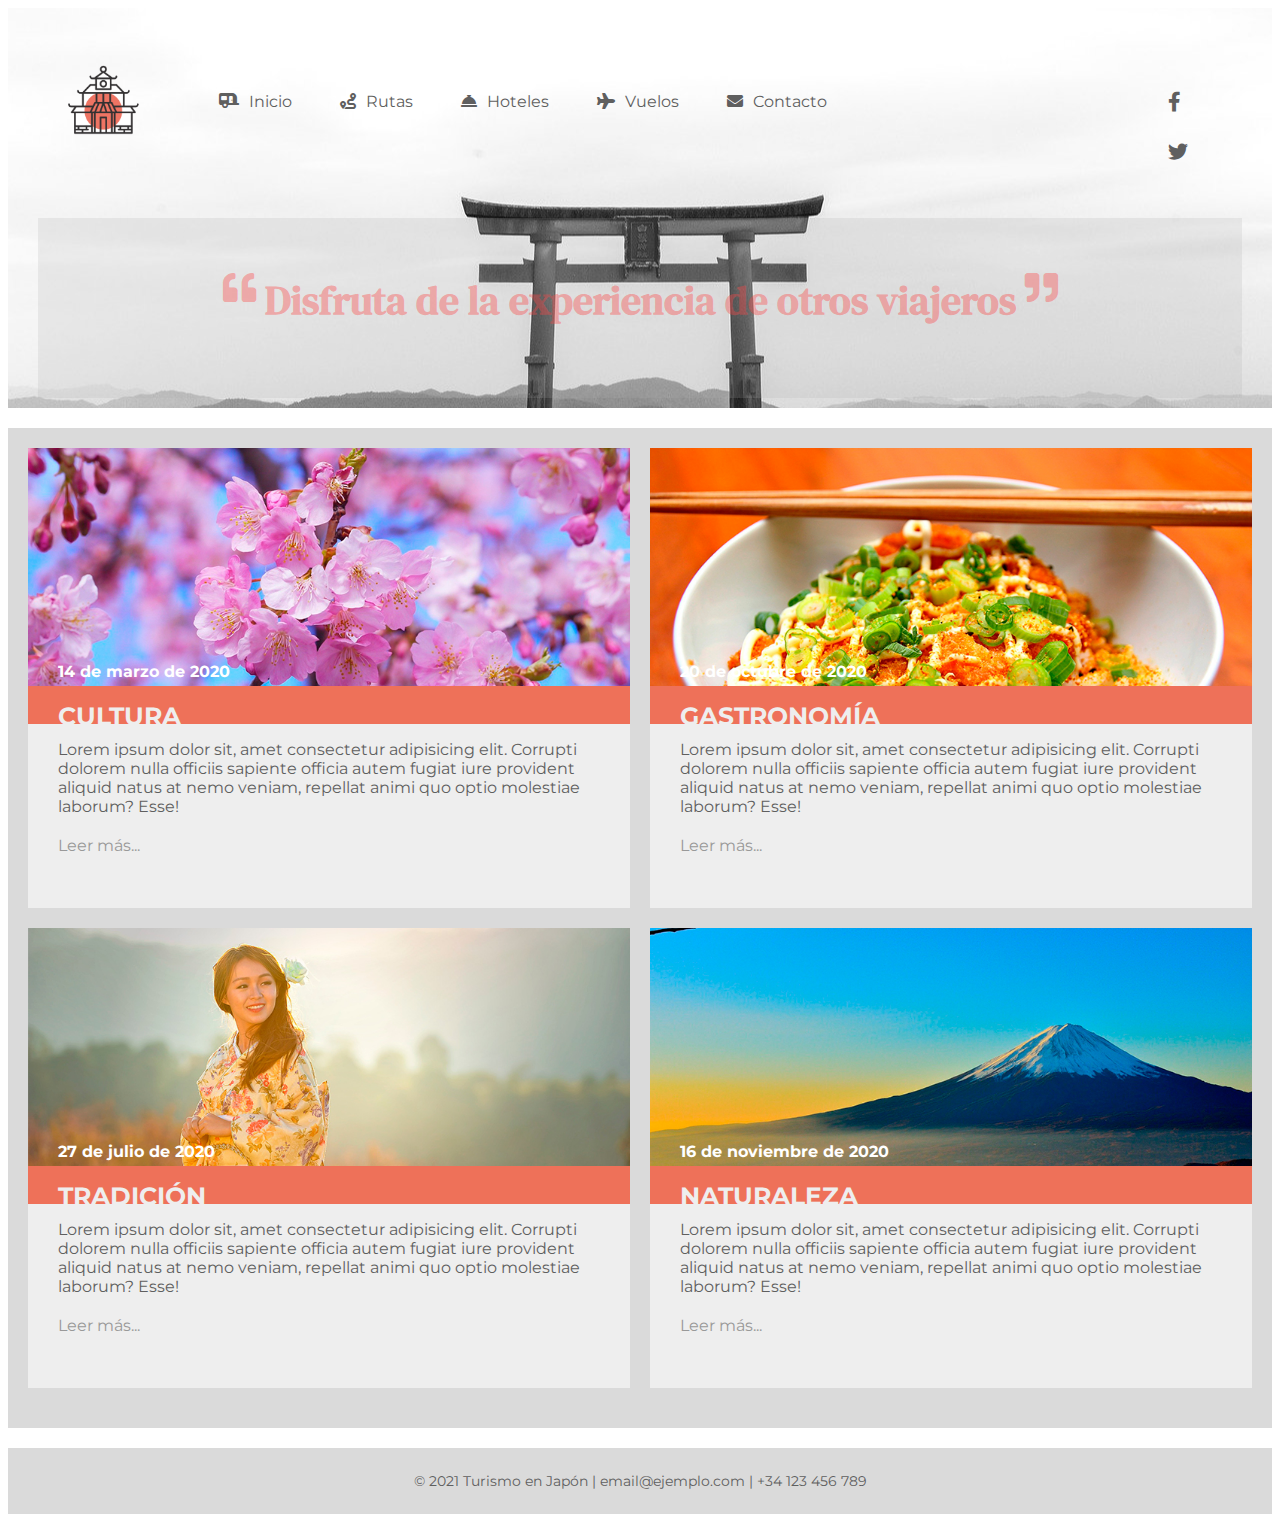
<file: M3-ejercicio6-grid/index.html>
<!DOCTYPE html>
<html lang="es">

<head>
    <meta charset="UTF-8">
    <meta http-equiv="X-UA-Compatible" content="IE=edge">
    <meta name="viewport" content="width=device-width, initial-scale=1.0">
    <title>Turismo en Japón</title>
    <!-- FONT AWESOME -->
    <link rel="stylesheet" href="https://cdnjs.cloudflare.com/ajax/libs/font-awesome/5.15.2/css/all.min.css">

    <!-- FUENTES -->
    <link rel="preconnect" href="https://fonts.gstatic.com">
    <link href="https://fonts.googleapis.com/css2?family=DM+Serif+Text&family=Montserrat:wght@300;500;700&display=swap"
        rel="stylesheet">

    <link rel="stylesheet" href="styles/estilo.css">

</head>

<body>
    <!-- CABECERA -->
    <header>
        <!-- Contenedor cabecera, contiene barra navegación -->
        <div class="cab-container">
            <!-- cab-container tendrá a su vez dos containers (arriba/abajo) -->
            <div class="arriba-container">
                <!-- items -->
                <!-- LOGO -->
                <div class="logo">
                    <a href="#"><img src="images/logo.png" alt="logo"></a>
                </div>
                <!-- BARRA DE NAVEGACIÓN-->
                <div class="nav-bar">
                    <nav>
                        <ul>
                            <li><a href="#">
                                    <p class="fas fa-caravan"></p>Inicio
                                </a></li>
                            <li><a href="#">
                                    <p class="fas fa-route"></p>Rutas
                                </a></li>
                            <li><a href="#">
                                    <p class="fas fa-concierge-bell"></p>Hoteles
                                </a></li>
                            <li><a href="#">
                                    <p class="fas fa-plane"></p>Vuelos
                                </a></li>
                            <li><a href="#">
                                    <p class="fa fa-envelope"></p>Contacto
                                </a></li>
                        </ul>
                    </nav>
                </div>
                <!-- REDES -->
                <div class="redes">
                    <ul>
                        <li><a href="#" class="fab fa-facebook-f"></a></li>
                        <li><a href="#" class="fab fa-twitter"></a></li>
                    </ul>
                </div>
            </div>
            <!-- FRASE CABECERA-->
            <div class="abajo-container">
                <!-- items -->
                <div>
                    <h2><sup class="fa fa-quote-left"></sup> Disfruta de la experiencia de otros viajeros <sup
                            class="fa fa-quote-right"></sup></h2>
                </div>
            </div>
        </div>


    </header>

    <!-- CONTENIDO -->
    <article>
        <!-- Conteneder de contenido central -->
        <div class="cont-container">
            <!-- container con dos containers (izq-dcha)-->
            <div class="cont-izq">
                <div class="cont-article">
                    <!-- cuadro arriba a la derecha -->
                    <div class="imagen1">
                        <!-- div imagen -->
                        <div>
                            <!-- div fecha imagen -->
                            <p class="fecha">14 de marzo de 2020</p>
                        </div>
                        <div class="pie-imagen">
                            <!-- div pie de imagen -->
                            <h4>CULTURA</h4>
                        </div>
                    </div>
                    <div>
                        <!-- texto introductorio-->
                        <p>Lorem ipsum dolor sit, amet consectetur adipisicing elit. Corrupti dolorem nulla officiis
                            sapiente officia autem fugiat iure provident aliquid natus at nemo veniam, repellat animi
                            quo optio molestiae laborum? Esse!</p>
                    </div>
                    <div class="leerMas">
                        <a href="#">Leer más...</a>
                    </div>
                </div>
                <div class="cont-article">
                    <!-- cuadro arriba a la derecha -->
                    <div class="imagen2">
                        <!-- div imagen -->
                        <div>
                            <!-- div fecha imagen -->
                            <p class="fecha">27 de julio de 2020</p>
                        </div>
                        <div class="pie-imagen">
                            <!-- div pie de imagen -->
                            <h4>TRADICIÓN</h4>
                        </div>
                    </div>
                    <div>
                        <!-- texto introductorio-->
                        <p>Lorem ipsum dolor sit, amet consectetur adipisicing elit. Corrupti dolorem nulla officiis
                            sapiente officia autem fugiat iure provident aliquid natus at nemo veniam, repellat animi
                            quo optio molestiae laborum? Esse!</p>
                    </div>
                    <div class="leerMas">
                        <a href="#">Leer más...</a>
                    </div>
                </div>
            </div>

            <div class="cont-dcha">
                <div class="cont-article">
                    <!-- cuadro arriba a la derecha -->
                    <div class="imagen3">
                        <!-- div imagen -->
                        <div>
                            <!-- div fecha imagen -->
                            <p class="fecha">20 de octubre de 2020</p>
                        </div>
                        <div class="pie-imagen">
                            <!-- div pie de imagen -->
                            <h4>GASTRONOMÍA</h4>
                        </div>
                    </div>
                    <div>
                        <!-- texto introductorio-->
                        <p>Lorem ipsum dolor sit, amet consectetur adipisicing elit. Corrupti dolorem nulla officiis
                            sapiente officia autem fugiat iure provident aliquid natus at nemo veniam, repellat animi
                            quo optio molestiae laborum? Esse!</p>
                    </div>
                    <div class="leerMas">
                        <a href="#">Leer más...</a>
                    </div>
                </div>
                <div class="cont-article">
                    <!-- cuadro arriba a la derecha -->
                    <div class="imagen4">
                        <!-- div imagen -->
                        <div>
                            <!-- div fecha imagen -->
                            <p class="fecha">16 de noviembre de 2020</p>
                        </div>
                        <div class="pie-imagen">
                            <!-- div pie de imagen -->
                            <h4>NATURALEZA</h4>
                        </div>
                    </div>
                    <div>
                        <!-- texto introductorio-->
                        <p>Lorem ipsum dolor sit, amet consectetur adipisicing elit. Corrupti dolorem nulla officiis
                            sapiente officia autem fugiat iure provident aliquid natus at nemo veniam, repellat animi
                            quo optio molestiae laborum? Esse!</p>
                    </div>
                    <div class="leerMas">
                        <a href="#">Leer más...</a>
                    </div>
                </div>
            </div>

        </div>
    </article>

    <!-- PIE DE PÁGINA -->
    <footer>
        <!-- Contenedor de pie -->
        <div class="pie-container">
            <!-- items -->
            <div>
                <p>&#169 2021 Turismo en Japón | email@ejemplo.com | +34 123 456 789</p>
            </div>
        </div>
    </footer>
</body>

</html>
</file>
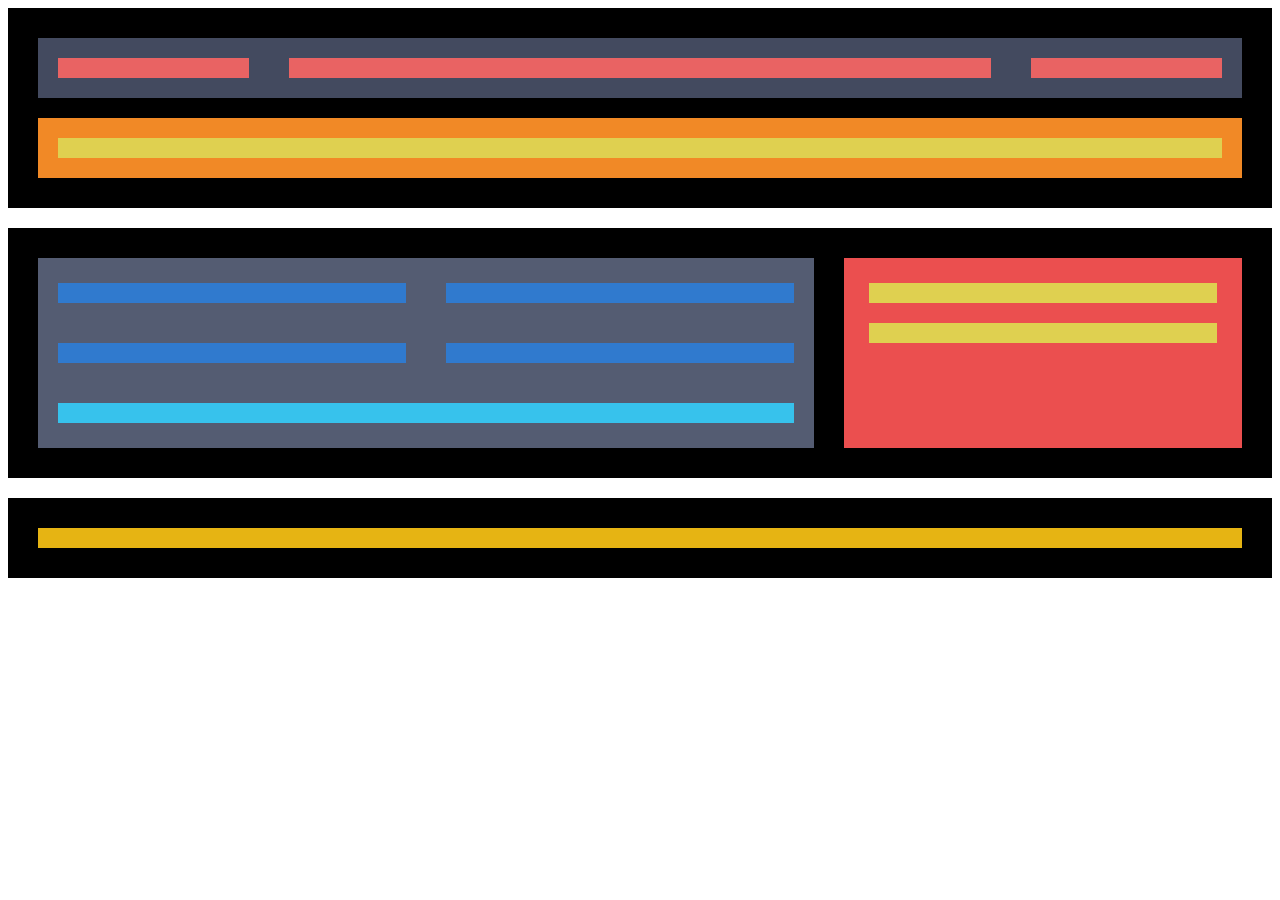
<file: M3-ejercicios1-2-3/index.html>
<!DOCTYPE html>
<html lang="es">

<head>
    <meta charset="UTF-8">
    <meta http-equiv="X-UA-Compatible" content="IE=edge">
    <meta name="viewport" content="width=device-width, initial-scale=1.0">
    <title>Flex Layout</title>
    <link rel="stylesheet" href="styles/estilo.css">
</head>

<body>
    <!-- CABECERA -->
    <header>
        <!-- Conteneder cabecera -->
        <div class="cab-container">
            <!-- cab-container tendrá a su vez dos containers (arriba/abajo) -->
            <div class="arriba-container">
                <!-- items -->
                <div class="elemento1"></div>
                <div class="elemento2"></div>
                <div class="elemento3"></div>
            </div>
            <!-- NAVEGACIÓN -->
            <nav>
                <div class="abajo-container">
                    <!-- items -->
                    <div></div>
                </div>
            </nav>
        </div>
    </header>

    <!-- CONTENIDO -->
    <article>
        <!-- Conteneder de contenido central -->
        <div class="cont-container">
            <!-- cont-container tendrá a su vez dos containers (izq/dcha)-->
            <div class="cont-izq">
                <!-- items -->
                <div class="cont-izq-arriba">
                    <div class="item"></div>
                    <div class="item"></div>
                </div>
                <div class="cont-izq-centro">
                    <div class="item"></div>
                    <div class="item"></div>
                </div>
                <div class="cont-izq-abajo">
                    <div class="item2"></div>
                </div>
            </div>
            <div class="cont-dcha">
                <!-- items -->
                <div></div>
                <div></div>
            </div>
        </div>
    </article>

    <!-- PIE DE PÁGINA -->
    <footer>
        <!-- Contenedor de pie -->
        <div class="pie-container">
            <!-- items -->
            <div></div>
        </div>
    </footer>
</body>

</html>
</file>
<file: M3-ejercicio6-grid/styles/estilo.css>
/* ---- ESCRITORIO ---- */

/* CABECERA */

/* contenedor cabecera*/

.cab-container {
    background: url("../images/fondo-cabecera.jpg") no-repeat center;
    height: 400px;
    display: grid;
    grid-template-rows: repeat(2, 1fr);
    margin-bottom: 20px;
}

/* LOGO+NAV+REDES*/

.arriba-container {
    display: grid;
    grid-template-columns: 1fr 7fr 1fr;
    align-self: end;
    margin: 10px 30px;
}

/* elementos del contenedor superior*/

.arriba-container div {
    margin: 5px;
}

/* LOGO */

.arriba-container div.logo img {
    width: 80px;
    margin-left: 20px;
}

.arriba-container div.logo img:hover {
    opacity: 0.7;
}

/* NAVEGADOR */

.arriba-container div.nav-bar a {
    text-decoration: none;
    color: #5f5f5f;
    padding: 2px;
}

.arriba-container div.nav-bar p {
    margin-right: 10px;
}

.arriba-container div.nav-bar a:hover {
    color: #ee7159;
    border-bottom: 2px solid #ee7159;
}

.arriba-container div.nav-bar li {
    list-style: none;
    display: inline-block;
    font-family: 'Montserrat', sans-serif;
    margin-right: 40px;
}

/* REDES */

.arriba-container div.redes li {
    list-style: none;
}

.arriba-container div.redes a {
    color: #5f5f5f;
    font-size: 20px;
    margin: 15px;
    text-decoration: none;
}

.arriba-container div.redes a:hover {
    color: #ee7159;
}

/* contenedor inferior FRASE */

.abajo-container {
    background-color: rgba(173, 173, 173, 0.2);
    display: grid;
    grid-template-rows: 1fr;
    margin: 10px 30px;
}

/* elementos del contenedor inferior*/

.abajo-container div {
    margin: 20px;
}

.abajo-container div h2 {
    font-family: 'DM Serif Text', serif;
    font-size: 40px;
    text-align: center;
    color: rgba(252, 71, 71, 0.4);
}

/* CONTENIDO */

/* contenedor contenido*/

.cont-container {
    background-color: #dadada;
    height: 800px;
    padding: 10px;
    display: grid;
    grid-template-columns: 1fr 1fr;
    grid-template-rows: 1fr 1fr;
    margin-bottom: 20px;
}

/* contenedor izquierda */

.cont-izq {
    display: grid;
    grid-template-rows: 1fr 1fr;
}

/* contenedor derecha */
.cont-dcha {
    display: grid;
    grid-template-rows: 1fr 1fr;
}

/* contenedor cada artículo */
.cont-article {
    background-color: #eeeeee;
    margin: 10px;
    display: grid;
    grid-template-rows: 3fr 1fr 1fr;
    font-family: 'Montserrat', sans-serif;
}

.cont-container p {
    color: #5f5f5f;
    margin-left: 30px;
    margin-bottom: 0px;
}

.cont-container p.fecha {
    font-weight: 700;
    color: #ffffff;
    margin-bottom: -3px;
}

.cont-container h4 {
    color: #eeeeee;
    margin-left: 30px;
    margin-bottom: 0px;
    font-size: 25px;
    margin: 15px 0px 0px 30px;
    margin-bottom: -7px;
}

.cont-article div.imagen1 {
    background: url("../images/img1.jpg") no-repeat center/cover;
    display: grid;
    grid-template-rows: 5fr 1fr 0fr;
    align-items: end;
}
.cont-article div.imagen2 {
    background: url("../images/img2.jpg") no-repeat center/cover;
    display: grid;
    grid-template-rows: 5fr 1fr 0fr;
    align-items: end;
}
.cont-article div.imagen3 {
    background: url("../images/img3.jpg") no-repeat top/cover;
    display: grid;
    grid-template-rows: 5fr 1fr 0fr;
    align-items: end;
}
.cont-article div.imagen4 {
    background: url("../images/img4.jpg") no-repeat center/cover;
    display: grid;
    grid-template-rows: 5fr 1fr 0fr;
    align-items: end;
}

.cont-article div.pie-imagen {
    background-color: #ee7159;
}

.cont-container div.leerMas {
    margin: 20px 30px;
}
.cont-container a {
    color: #999999;
    text-decoration: none;
}

.cont-container a:hover {
    color: #444c61;
}

/* PIE */

.pie-container {
    background-color: #dadada;
    font-family: 'Montserrat', sans-serif;
    font-size: 14px;
    color: #5f5f5f;
    padding: 10px;
}

footer p {
    text-align: center;
}

/* ajuste de algunos saltos*/
@media only screen and (max-width: 1340px) {
    .cont-container {
        height: 980px;
    }
}

@media only screen and (max-width: 1050px) {
    .cont-container {
        height: 1150px;
    }
}
/* ---- TABLETA ---- */

@media only screen and (max-width: 890px) {
    .cab-container {
        height: 400px;
        display: grid;
        grid-template-rows: 1fr 0fr;
    }

    .arriba-container {
        align-self: start;
    }
    .arriba-container div {
        margin: 10px;
    }
    /* contenedor inferior FRASE */
    .abajo-container {
        background-color: rgba(173, 173, 173, 0.2);
        margin: 20px 30px;
    }
    /* elementos del contenedor inferior*/
    .abajo-container div {
        margin: 10px;
    }
    .abajo-container div h2 {
        font-family: 'DM Serif Text', serif;
        font-size: 30px;
        text-align: center;
        color: rgba(252, 71, 71, 0.4);
    }
    
    .cont-container {
        height: 2000px;
        display: grid;
        grid-template-columns: 1fr;
    }
    
}

/* ---- MÓVIL ---- */

@media only screen and (max-width: 650px) {
    /* contenedor cabecera */
    .cab-container {
        background: url("../images/fondo-cabecera.jpg") no-repeat top;
        height: 1200px;
    }
    /* contenedor superior de la cabecera*/
    .arriba-container {
        display: grid;
        grid-template-columns: 1fr;
        justify-items: center;
        margin: 10px 30px;
    }
    .arriba-container div.logo img {
        width: 100px;
        margin-left: 0px;
    }
    .arriba-container div.nav-bar {
        font-size: 20px;
        margin: 0px;
        text-align: center;
    }
    .arriba-container div.nav-bar li {
        display: block;
        font-size: 30px;
    }
    .arriba-container div.redes {
        margin-top: 80px;
    }
    .arriba-container div.redes li {
        display: inline-block;
    }
    .arriba-container div.redes a {
        font-size: 50px;
    }
    .arriba-container div.redes ul {
        margin-left: -35px;
    }
    .abajo-container div h2 {
        font-size: 40px;
    }
    /* CONTENIDO */
    .cont-container {
        height: 1900px;
    }
    
    .cont-article {
        height: 450px;
    }
        
    /* PIE */
    .pie-container p {
        text-align: center;
    }
}
</file>
<file: M3-ejercicios1-2-3/styles/estilo.css>
/* ---- ESCRITORIO ---- */

/* CABECERA */

/* contenedor negro que contiene otros dos contenedores*/

.cab-container {
    background-color: black;
    height: 200px;
    display: flex;
    flex-flow: column nowrap;
    justify-content: center;
    margin-bottom: 20px;
}

/* contenedor superior de la cabecera*/

.arriba-container {
    background-color: #434a5f;
    display: flex;
    justify-content: space-around;
    margin: 10px 30px;
}

/* elementos del contenedor superior*/

.arriba-container div {
    background-color: #e96363;
    padding: 10px;
    margin: 20px;
}

/* proporción de los elementos del contenedor superior*/

.arriba-container div.elemento1 {
    flex-grow: 1;
}

.arriba-container div.elemento2 {
    flex-grow: 4;
}

.arriba-container div.elemento3 {
    flex-grow: 1;
}

/* contenedor inferior de la cabecera*/

.abajo-container {
    background-color: #f18926;
    display: flex;
    margin: 10px 30px;
}

/* elementos del contenedor inferior*/

.abajo-container div {
    background-color: #dfd050;
    padding: 10px;
    margin: 20px;
    flex-grow: 1;
}

/* CONTENIDO */

/* contenedor negro que contiene otros dos contenedores*/

.cont-container {
    background-color: black;
    height: 190px;
    padding: 30px;
    display: flex;
    margin-bottom: 20px;
}

/* contenedor de la izquierda */

.cont-izq {
    background-color: #545c72;
    display: flex;
    flex-direction: column;
    flex-grow: 2;
    margin-right: 30px;
    justify-content: center;
}

.cont-izq-arriba {
    display: flex;
}

.cont-izq-centro {
    display: flex;
}

.cont-izq-abajo {
    display: flex;
}

/* elementos del contenedor de la izquierda */

.cont-izq div.item {
    background-color: #307ace;
    flex-grow: 1;
    padding: 10px;
    margin: 20px;
}

.cont-izq div.item2 {
    background-color: #37c2ec;
    flex-grow: 1;
    padding: 10px;
    margin: 20px;
}

/* contenedor de la derecha */

.cont-dcha {
    background-color: #eb4f4f;
    padding: 15px;
    display: flex;
    flex-grow: 1;
    flex-flow: column wrap;
}

/* elementos del contenedor de la derecha */

.cont-dcha div {
    background-color: #dfd050;
    padding: 10px;
    margin: 10px;
}

/* PIE */

.pie-container {
    background-color: black;
    padding: 30px;
    display: flex;
}

.pie-container div {
    background-color: #e6b413;
    flex-grow: 1;
    padding: 10px;
}

/* ---- TABLETA ---- */

@media only screen and (max-width: 768px) {
    
    .cont-container {
        background-color: #ffe600;
        height: 310px;
        display: flex;
        flex-direction: column;
    }

    .cont-izq {
        background-color: #545c72;
        display: flex;
        flex-direction: column;
        margin-right: 0;
    }

    .cont-dcha {
        background-color: #eb4f4f;
        display: flex;
        flex-flow: column wrap;
        margin-top: 20px;
    }

}

/* ---- MÓVIL ---- */

@media only screen and (max-width: 600px) {

/* contenedor negro que contiene otros dos contenedores*/

.cab-container {
    background-color: black;
    height: 320px;
    display: flex;
    flex-flow: column nowrap;
    justify-content: center;
    margin-bottom: 20px;
}

/* contenedor superior de la cabecera*/

.arriba-container {
    background-color: #464d61;
    display: flex;
    flex-direction: column;
    justify-content: space-around;
    margin: 10px 30px;
}

/* CONTENIDO */ 
.cont-container {
    background-color: #ffe600;
    height: 440px;
    display: flex;
    flex-direction: column;
}
.cont-izq {
    background-color: #444c61;
    display: flex;
    flex-direction: column;
    flex-grow: 1;
    margin-right: 0px;
    justify-content: center;
}

.cont-izq-arriba {
    display: flex;
    flex-direction: column;
}

.cont-izq-centro {
    display: flex;
    flex-direction: column;
}

.cont-izq-abajo {
    display: flex;
}

}
</file>
